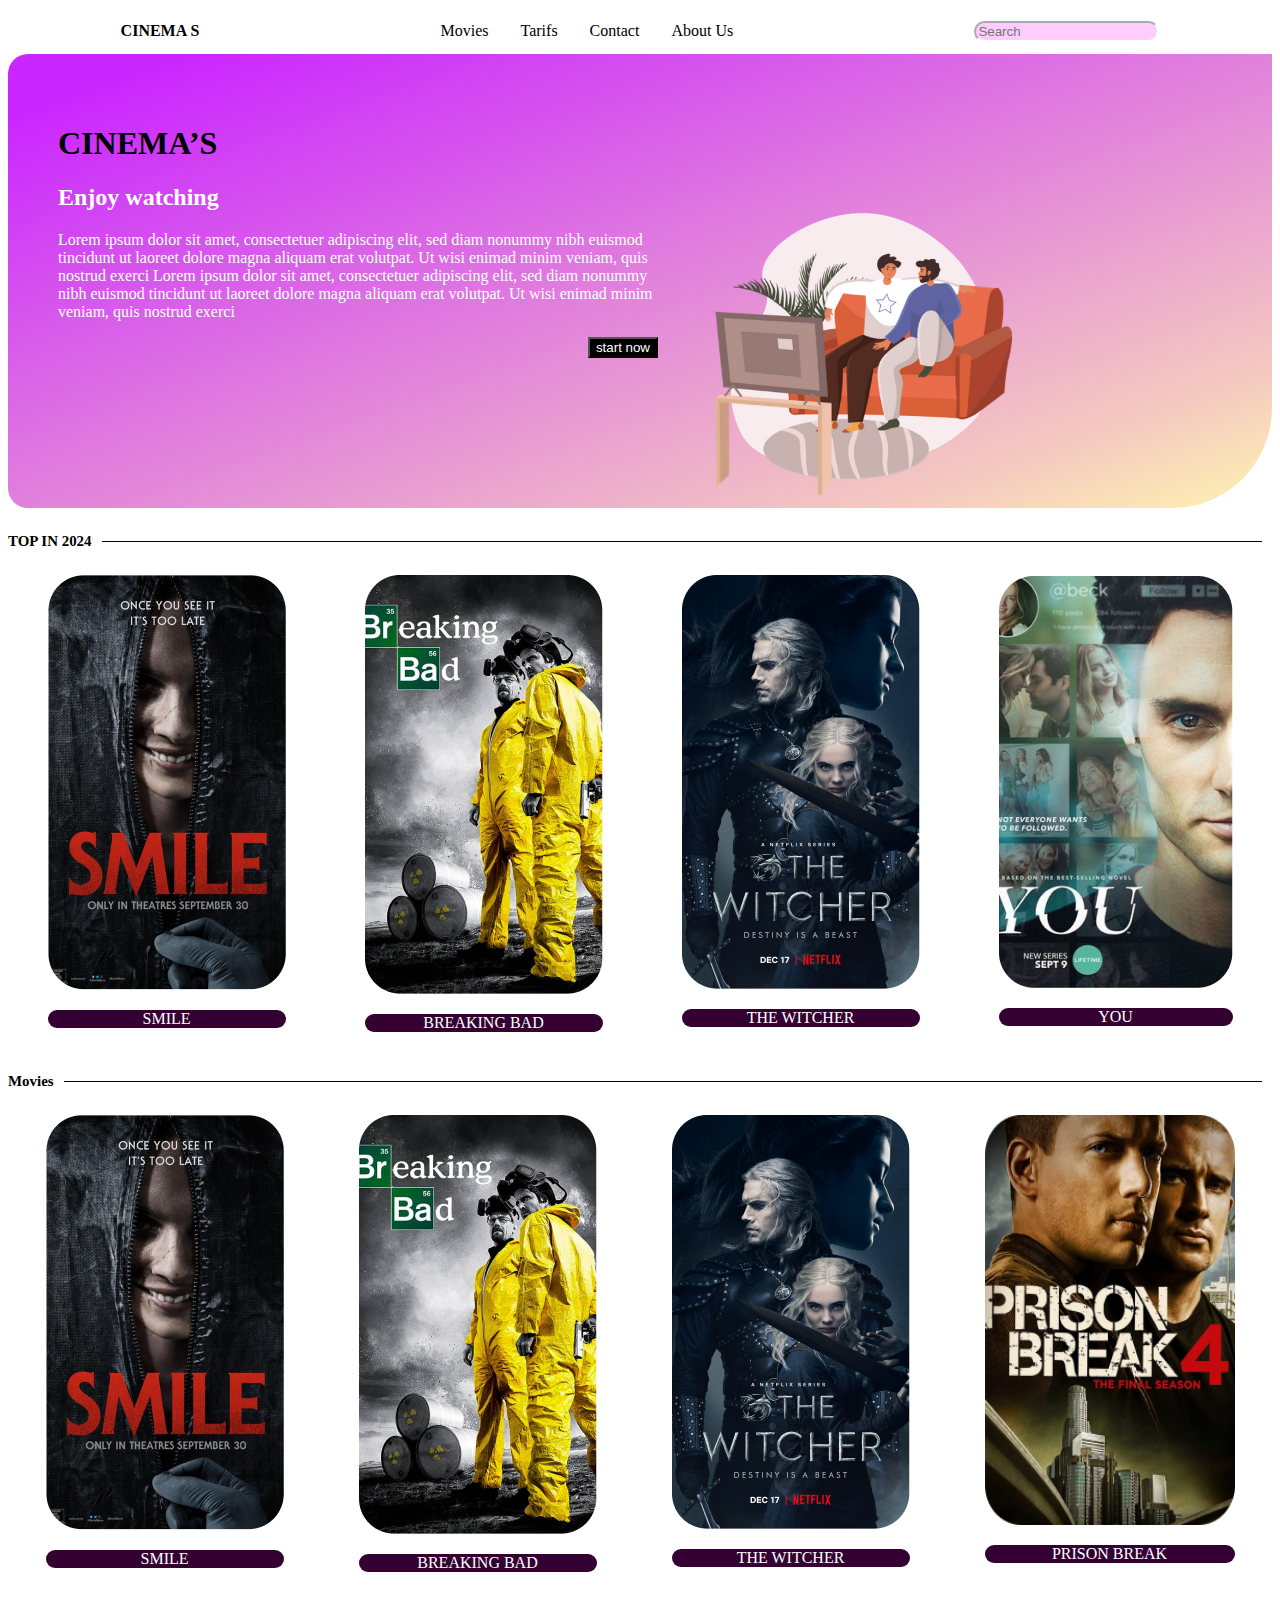
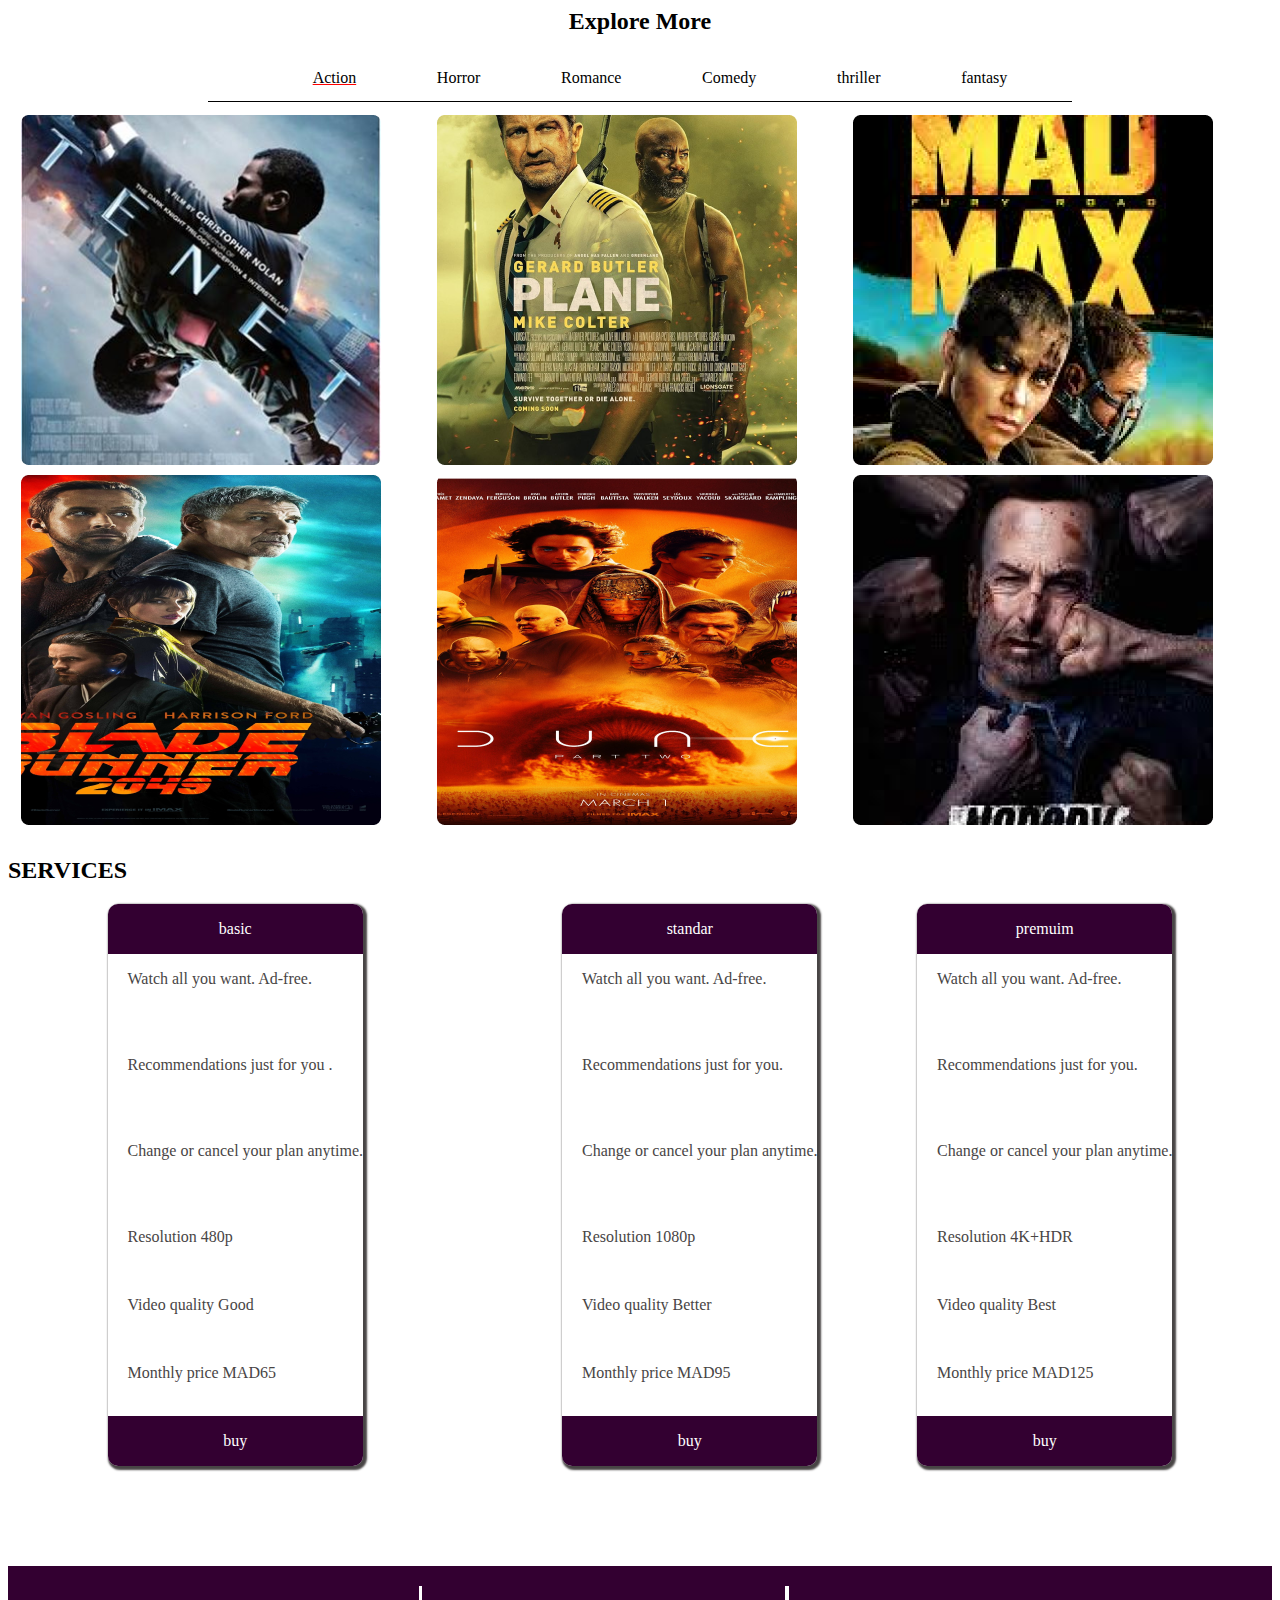
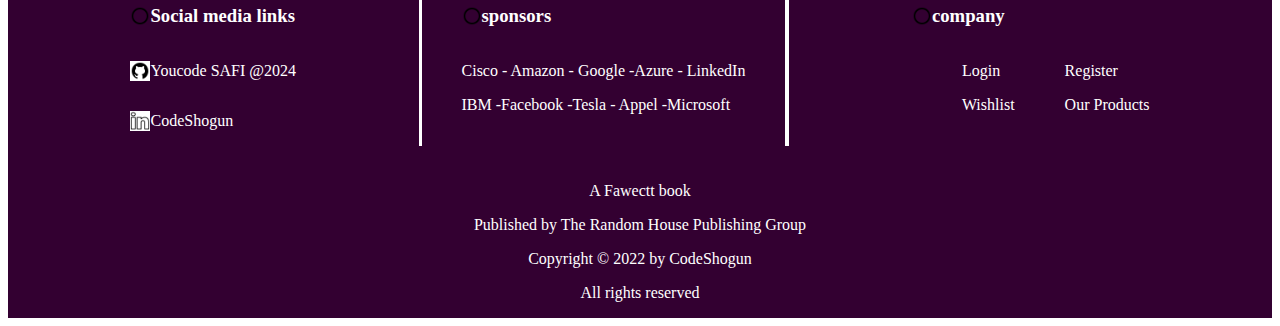
<file: index.html>
<!DOCTYPE html>
<head>
    <title>cinema</title>
    <link href="cen.css" rel="stylesheet" />
    </head>
    <body>
    <div class="dis">
        <h4 class="nav" >CINEMA S</h4>
        <div class="menu">
            <ul class="nav">
            <li class="nav_bar">
                <a class="nav_bar_item" href="movies.html">Movies </a>
            </li>
            <li class="nav_bar">
                <a class="nav_bar_item" href="tarf.html"> Tarifs  </a>
            </li>
            <li class="nav_bar">
                <a class="nav_bar_item" href="contact.html">Contact</a>
            </li>
            <li class="nav_bar">
                <a class="nav_bar_item" href="">About Us</a>
            </li>
            </ul>
        </div>
             <div >
        <input  type="search"  placeholder="Search" class="nav_barr">
        
             </div>    
    </div>
            <section class="section1">
       <div class="div1">

                    <h1>CINEMA’S</h1>
                    <h2 style="color: white;">Enjoy watching</h2>

                <p style="color: white;">Lorem ipsum dolor sit amet, consectetuer adipiscing elit, sed diam nonummy nibh euismod tincidunt ut laoreet dolore magna aliquam erat volutpat. Ut wisi enimad minim veniam, quis nostrud exerci Lorem ipsum dolor sit amet, consectetuer adipiscing elit, sed diam nonummy nibh euismod tincidunt ut laoreet dolore magna aliquam erat volutpat. Ut wisi enimad minim veniam, quis nostrud exerci</p>
                <button class="star" >start now</button>

        
        
         </div>
            
       <div class="img">
        <img src="photos/ph cin 1.png" class="style-img" alt="" >

       </div>
       
    </section>

    <section class="ligne-texte">
        
        <h5  >TOP IN 2024 </h5>
   
    </section>
    <div class="ph">
        <div>
            <img src="photos/ph1.png" alt="">
            <p>SMILE</p>
            
        </div>
        <div>
            <img src="photos/ph2.png" alt="">
            <p>BREAKING BAD</p>
        </div>
        <div>
            <img src="photos/ph3.png" alt="">
            <p>THE WITCHER</p>
        </div>
        <div>
            <img src="photos/ph4.png" alt="">
            <p>YOU</p>
        </div>
    </div>
     <section class="ligne-texte">
        <h5>Movies</h5>
     </section>
     <div class="ph">
        <div>
            <img src="photos/ph1.png" alt="">
            <p>SMILE</p>
            
        </div>
        <div>
            <img src="photos/ph2.png" alt="">
            <p>BREAKING BAD</p>
        </div>
        <div>
            <img src="photos/ph3.png" alt="">
            <p>THE WITCHER</p>
        </div>
        <div>
            <img src="photos/ph5.png" width="250" height="410" alt="">
            <p>PRISON BREAK</p>
        </div>
     </div>
     <div >
        <h2 class="h">Explore More</h2>
        <ul class="div5"  >
            <li class="nav_bar_item" style="text-decoration: underline solid red;" >Action</li>
            <li class="nav_bar_item">Horror</li>
            <li class="nav_bar_item">Romance</li>
            <li class="nav_bar_item">Comedy</li>
            <li class="nav_bar_item">thriller</li>
            <li class="nav_bar_item">fantasy</li>
        
        
        </ul>
     </div>
     <div class="div6">
         <img src="photos/ph6.png" alt="" style="padding: 5px;">
         <img src="photos/ph7.png" alt="" style="padding: 5px;" >
         <img src="photos/ph8.png" alt="" style="padding: 5px;"  >
         <img src="photos/ph9.png" alt="" style="padding: 5px;" >
         <img src="photos/ph 10.png" alt="" style="padding: 5px;">
         <img src="photos/ph11.png" alt="" style="padding: 5px;">
     </div>
     <section style="padding-bottom: 100px;">
     <h2>SERVICES</h2>
     <div class="services">
     <div class="p1">
        <div class="service1">
            <p style="border-radius: 10px 10px 0px 0px;">basic</p>
        </div>
        <div class="ecrit">
            <p>Watch all you want. Ad-free.</p><br><br>
               <p>Recommendations just for you .</p> <br><br>
                <p>Change or cancel your plan anytime.</p><br><br>
                
                <p>Resolution       480p</p><br>
                <p>Video quality    Good </p><br>
                <p>Monthly price   MAD65</p> <br>
        </div>

        <div class="service2">
            <p >buy</p>
        </div >

     </div>
     <div ></div>

     <div class="p1" >
        <div class="service1">
            <p>standar</p>
        </div>
        <div class="ecrit">
            <p>Watch all you want. Ad-free.</p><br><br>
               <p> Recommendations just for you.</p><br><br>
               <p>Change or cancel your plan anytime.</p> <br><br>
                
               <p>Resolution       1080p</p><br>
                <p>Video quality   Better </p><br>
                <p>Monthly price   MAD95</p> <br>
        </div>
        <div class="service2">
            <p>buy</p>
        </div>


     </div>
     <div class="p1">
        <div class="service1" >
            <p>premuim</p>
        </div>
        <div class="ecrit">
            <p>Watch all you want. Ad-free.</p><br><br>
              <p> Recommendations just for you.</p> <br><br>
              <p> Change or cancel your plan anytime.</p> <br><br>
                
              <p>Resolution      4K+HDR      </p><br>
              <p>Video quality    Best </p><br>
              <p>Monthly price   MAD125     </p> <br>
        </div>
        <div class="service2" >
            <p >buy</p>
        </div>

     </div>
    </div>
    </section>
    <section class="foter">
        <div class="minifoter">
        <div style="margin-top: 20px;">
           <div class="div-tire">
            <div style="display: flex;align-items: center;"><img src="photos/icons8-circle-24.png" width="20" alt=""><h3>Social media links</h3></div> </div>
            <div style="display: flex;align-items: center;">
                  <img src="photos/icons8-github-24.png" width="20" alt="" style="background-color: white;"><p>Youcode SAFI @2024</p>
            </div> 
                 <div style="display: flex;align-items: center;">
                    <img src="photos/icons8-linkedin-2-50.png" width="20 " style="background-color: white;" > <p>CodeShogun</p>
            </div>
        </div>
        <div class="lign-foter">
           <div class="div-tire"> <div style="display: flex;align-items: center;"><img src="photos/icons8-circle-24.png" width="20" alt=""><h3>sponsors</h3></div> </div>
            <div>
                 <p>Cisco - Amazon - Google -Azure - LinkedIn </p>
                 <p>IBM -Facebook -Tesla - Appel -Microsoft</p>
            </div>
        </div>
        <div style="margin-top: 20px;" >
            <div class="div-tire" >
                <div style="display: flex;align-items: center;"><img src="photos/icons8-circle-24.png" width="20" alt=""><h3>company</h3></div> </div>
        
            <div id="test">
                <div class="posi">
                    <p>Login</p>
                    <p>Wishlist</p>
                </div>
                <div class="posi">
                    <p >Register </p>
                   <p>Our Products</p> 
                </div>

                 
            </div>
        </div>
    </div>
       
            <footer>
                <div style="text-align: center;padding-top: 20px;">
                <p> A Fawectt book</p>
                  <p>Published by The Random House Publishing Group</p> 
                    <p>Copyright © 2022 by CodeShogun</p>
                    <p>All rights reserved</p>
                
           
        </div>
    </footer>
    </section>
    </body>
</file>
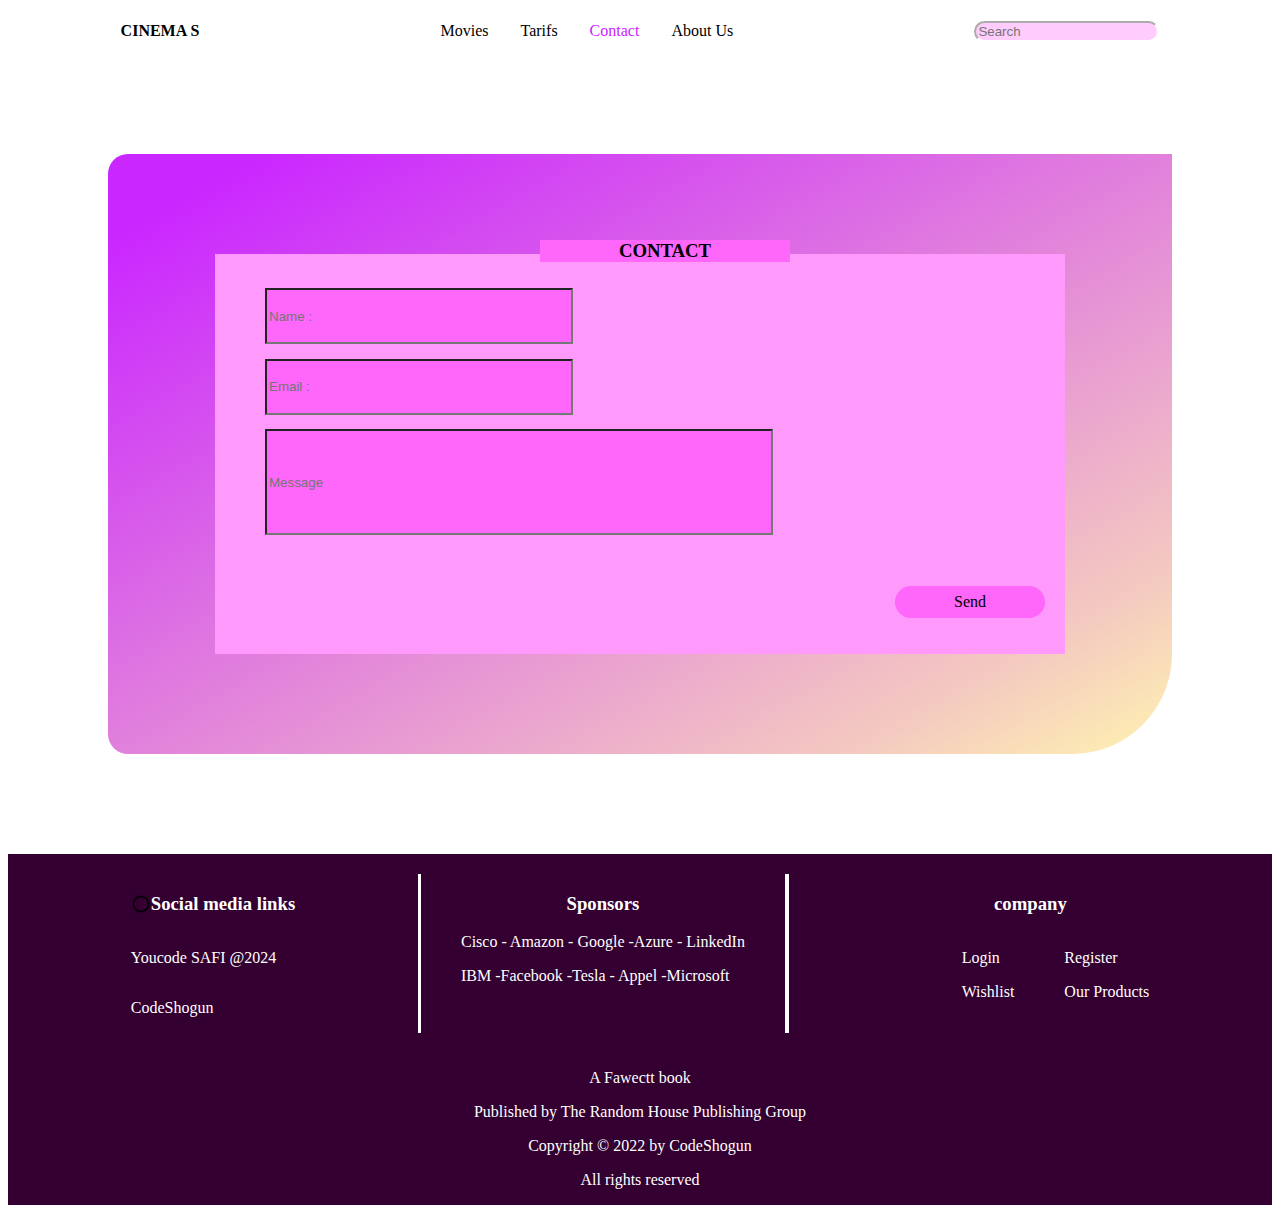
<file: contact.html>
<!DOCTYPE html>
<head>
    <title>cinema</title>
    <link href="contact.css" rel="stylesheet" />
    </head>
    <body>
    <div class="dis">
        <h4 class="nav" >CINEMA S</h4>
        <div class="menu">
            <ul class="nav">
            <li class="nav_bar">
                <a class="nav_bar_item" href="movies.html">Movies </a>
            </li>
            <li class="nav_bar">
                <a class="nav_bar_item" href="tarf.html"> Tarifs  </a>
            </li>
            <li class="nav_bar">
                <a class="nav_bar_item" href="contact.html" style="color: #CA26FF;">Contact</a>
            </li>
            <li class="nav_bar">
                <a class="nav_bar_item" href="">About Us</a>
            </li>
            </ul>
        </div>
             <div >
        <input  type="search"  placeholder="Search" class="nav_barr">
        
             </div>    
    </div>
    <section class="section1">
<div class="div1">
   <div class="centrer" > <h3 class="div2">CONTACT</h3> </div>
   <input class="inpnam" type="text" placeholder="Name :">
   <input class="inpmail" type="text" placeholder="Email :">
   <input class="inpmsg" type="text" placeholder="Message">
   <div class="prsnd"><p class="send">Send</p></div>
</div>

    </section>







    <section class="foter">
        <div class="minifoter">
        <div style="margin-top: 20px;">
           <div class="div-tire">
                       <div style="display: flex;align-items: center;"><img src="photos/icons8-circle-24.png" width="20" alt=""><h3>Social media links</h3></div> </div>

            <div style="display: flex;align-items: center;">
              <p>Youcode SAFI @2024</p>
            </div> 
                 <div style="display: flex;align-items: center;">
                <p>CodeShogun</p>
            </div>
        </div>
        <div class="lign-foter">
           <div class="div-tire"><h3 >Sponsors</h3></div> 
            <div>
                  <p>Cisco - Amazon - Google -Azure - LinkedIn </p>
                  <p>IBM -Facebook -Tesla - Appel -Microsoft</p>
            </div>
        </div>
        <div style="margin-top: 20px;" >
            <div class="div-tire" ><h3 >company</h3></div>
        
            <div id="test">
                <div class="posi">
                    <p>Login</p>
                    <p>Wishlist</p>
                </div>
                <div class="posi">
                    <p>Register </p>
                   <p>Our Products</p> 
                </div>
                 
            </div>
        </div>
    </div>
       
            <footer>
                <div style="text-align: center;padding-top: 20px;">
                <p> A Fawectt book</p>
                  <p>Published by The Random House Publishing Group</p> 
                    <p>Copyright © 2022 by CodeShogun</p>
                    <p>All rights reserved</p>
                
           
        </div>
    </footer>
    </section>
    </body>
</file>
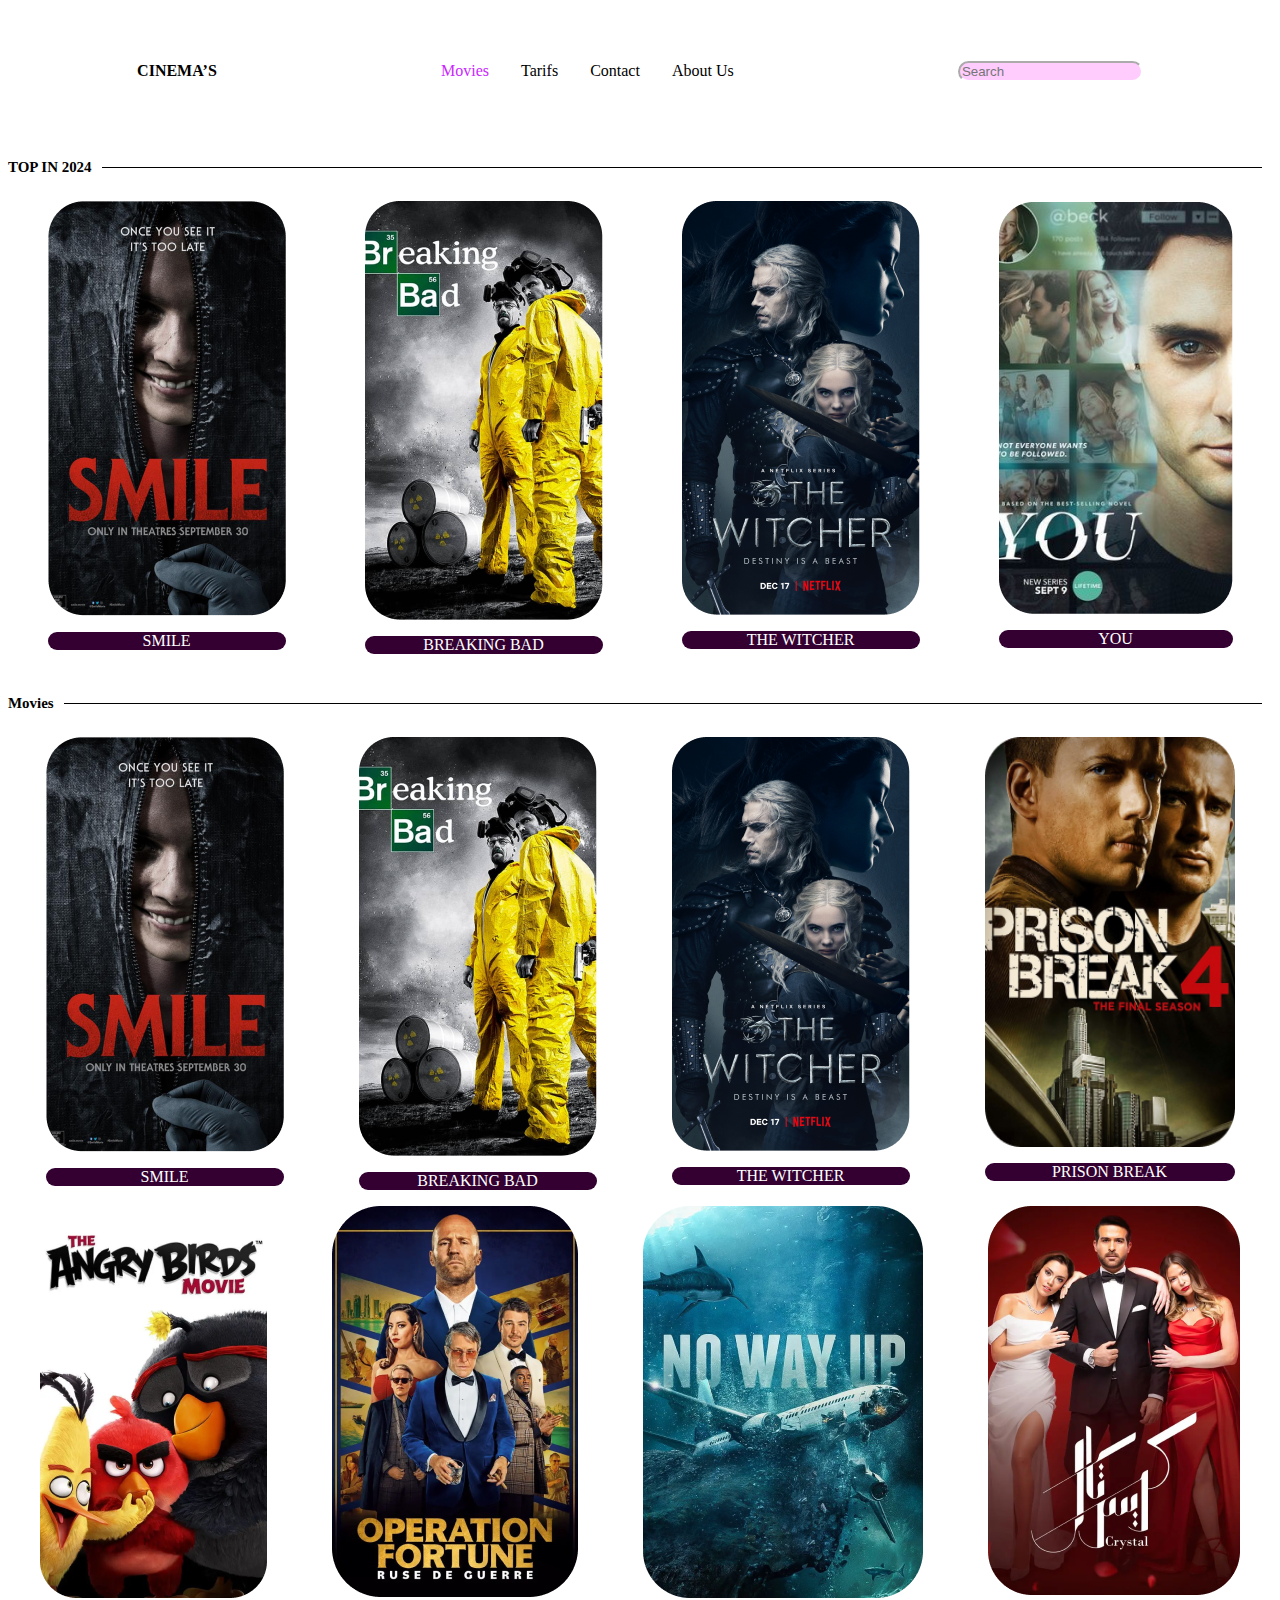
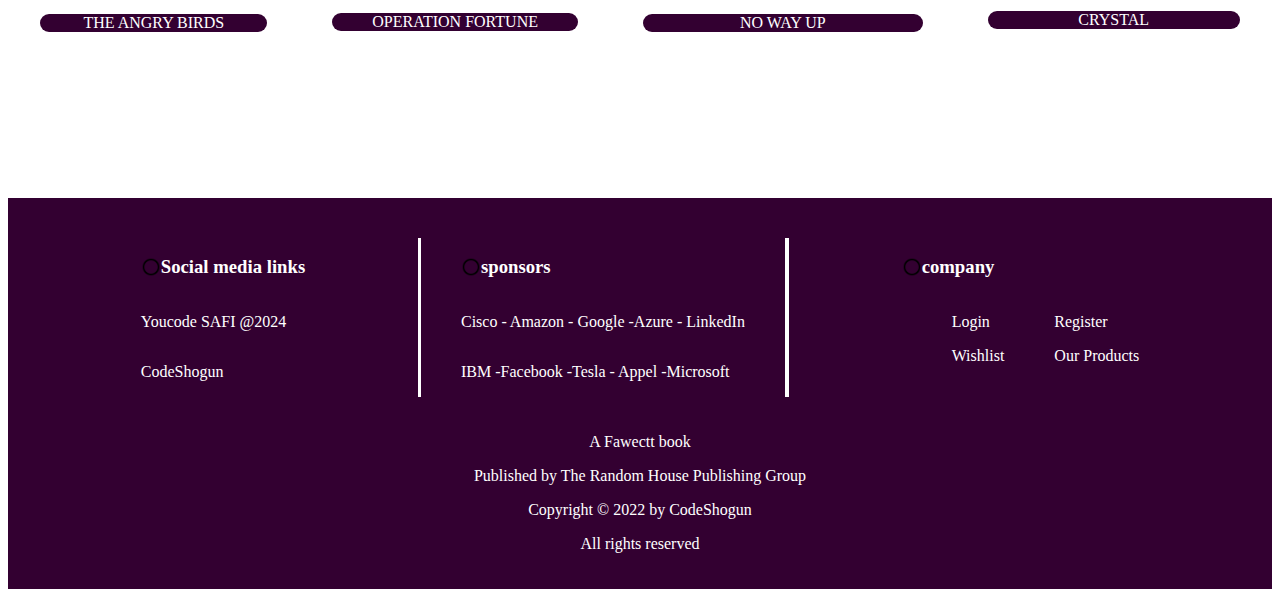
<file: movies.html>
<head>
    <title>cinema</title>
    <link href="movies.css" rel="stylesheet" />
    </head>
    <body>
    <div class="dis">
        <h4 class="nav" class="">CINEMA’S</h4>
        <div class="menu">
            <ul class="nav">
            <li class="nav_bar">
                <a class="nav_bar_item" href="movies.html" style="color: #CA26FF;">Movies </a>
            </li>
            <li class="nav_bar">
                <a class="nav_bar_item" href="tarf.html"> Tarifs  </a>
            </li>
            <li class="nav_bar">
                <a class="nav_bar_item" href="contact.html">Contact</a>
            </li>
            <li class="nav_bar">
                <a class="nav_bar_item" href="">About Us</a>
            </li>
            </ul>
        </div>
             <div >
        <input  type="search"  placeholder="Search" class="nav_barr">
        
             </div>    
    </div>
          

    <div class="ligne-texte">
        <h5 >TOP IN 2024 </h5>
    </div>
    <div class="ph">
        <div>
            <img src="photos/ph1.png" alt="">
            <p>SMILE</p>
            
        </div>
        <div>
            <img src="photos/ph2.png" alt="">
            <p>BREAKING BAD</p>
        </div>
        <div>
            <img src="photos/ph3.png">
            <p>THE WITCHER</p>
        </div>
        <div>
            <img src="photos/ph4.png">
            <p>YOU</p>
        </div>
    </div>
     <div class="ligne-texte">
        <h5>Movies</h5>
     </div>
     <div class="ph">
        <div>
            <img src="photos/ph1.png" alt="">
            <p>SMILE</p>
            
        </div>
        <div>
            <img src="photos/ph2.png" alt="">
            <p>BREAKING BAD</p>
        </div>
        <div>
            <img src="photos/ph3.png">
            <p>THE WITCHER</p>
        </div>
        <div>
            <img src="photos/ph5.png" width="250" height="410">
            <p>PRISON BREAK</p>
        </div>
     </div>
<div class="ph">
        <div>
            <img src="photos/image.png">
            <p>THE ANGRY BIRDS</p>
        </div>
        
        <div>
            <img src="photos/image 4.png" >
            <p>OPERATION FORTUNE</p>
        </div>
        <div>
            <img src="photos/image 2.png" >
            <p>NO WAY UP</p>
        </div>
        <div>
            <img src="photos/image 3.png" >
            <p>CRYSTAL</p>
        </div>
    </div>
     </div>
     <div >
        <section class="foter">
            <div class="minifoter">
            <div style="margin-top: 20px;">
               <div class="div-tire">
                <div style="display: flex;align-items: center;"><img src="photos/icons8-circle-24.png" width="20"><h3>Social media links</h3></div> </div>
 
                <div>
                      <img><p>Youcode SAFI @2024</p>
                     <img> <p>CodeShogun</p>
                </div>
            </div>
            <div class="lign-foter">
               <div class="div-tire">
                 <div style="display: flex;align-items: center;"><img src="photos/icons8-circle-24.png" width="20"><h3>sponsors</h3></div> </div>
 
                <div>
                     <img> <p>Cisco - Amazon - Google -Azure - LinkedIn </p>
                     <img> <p>IBM -Facebook -Tesla - Appel -Microsoft</p>
                </div>
            </div>
            <div style="margin-top: 20px;" >
                <div class="div-tire" >
                    <div style="display: flex;align-items: center;"><img src="photos/icons8-circle-24.png" width="20"><h3>company</h3></div> </div>

            
                <div id="test">
                    <span class="posi">
                        <p>Login</p>
                        <p>Wishlist</p>
                    </span>
                    <span class="posi">
                        <p >Register </p>
                       <p>Our Products</p> 
                    </span>
                     
                </div>
            </div>
        </div>
           
                <footer>
                    <div style="text-align: center;padding-top: 20px;">
                    <p> A Fawectt book</p>
                      <p>Published by The Random House Publishing Group</p> 
                        <p>Copyright © 2022 by CodeShogun</p>
                        <p>All rights reserved</p>
                    </p>
               
                     </div>
                 </footer>
        </section>
    </body>
</file>
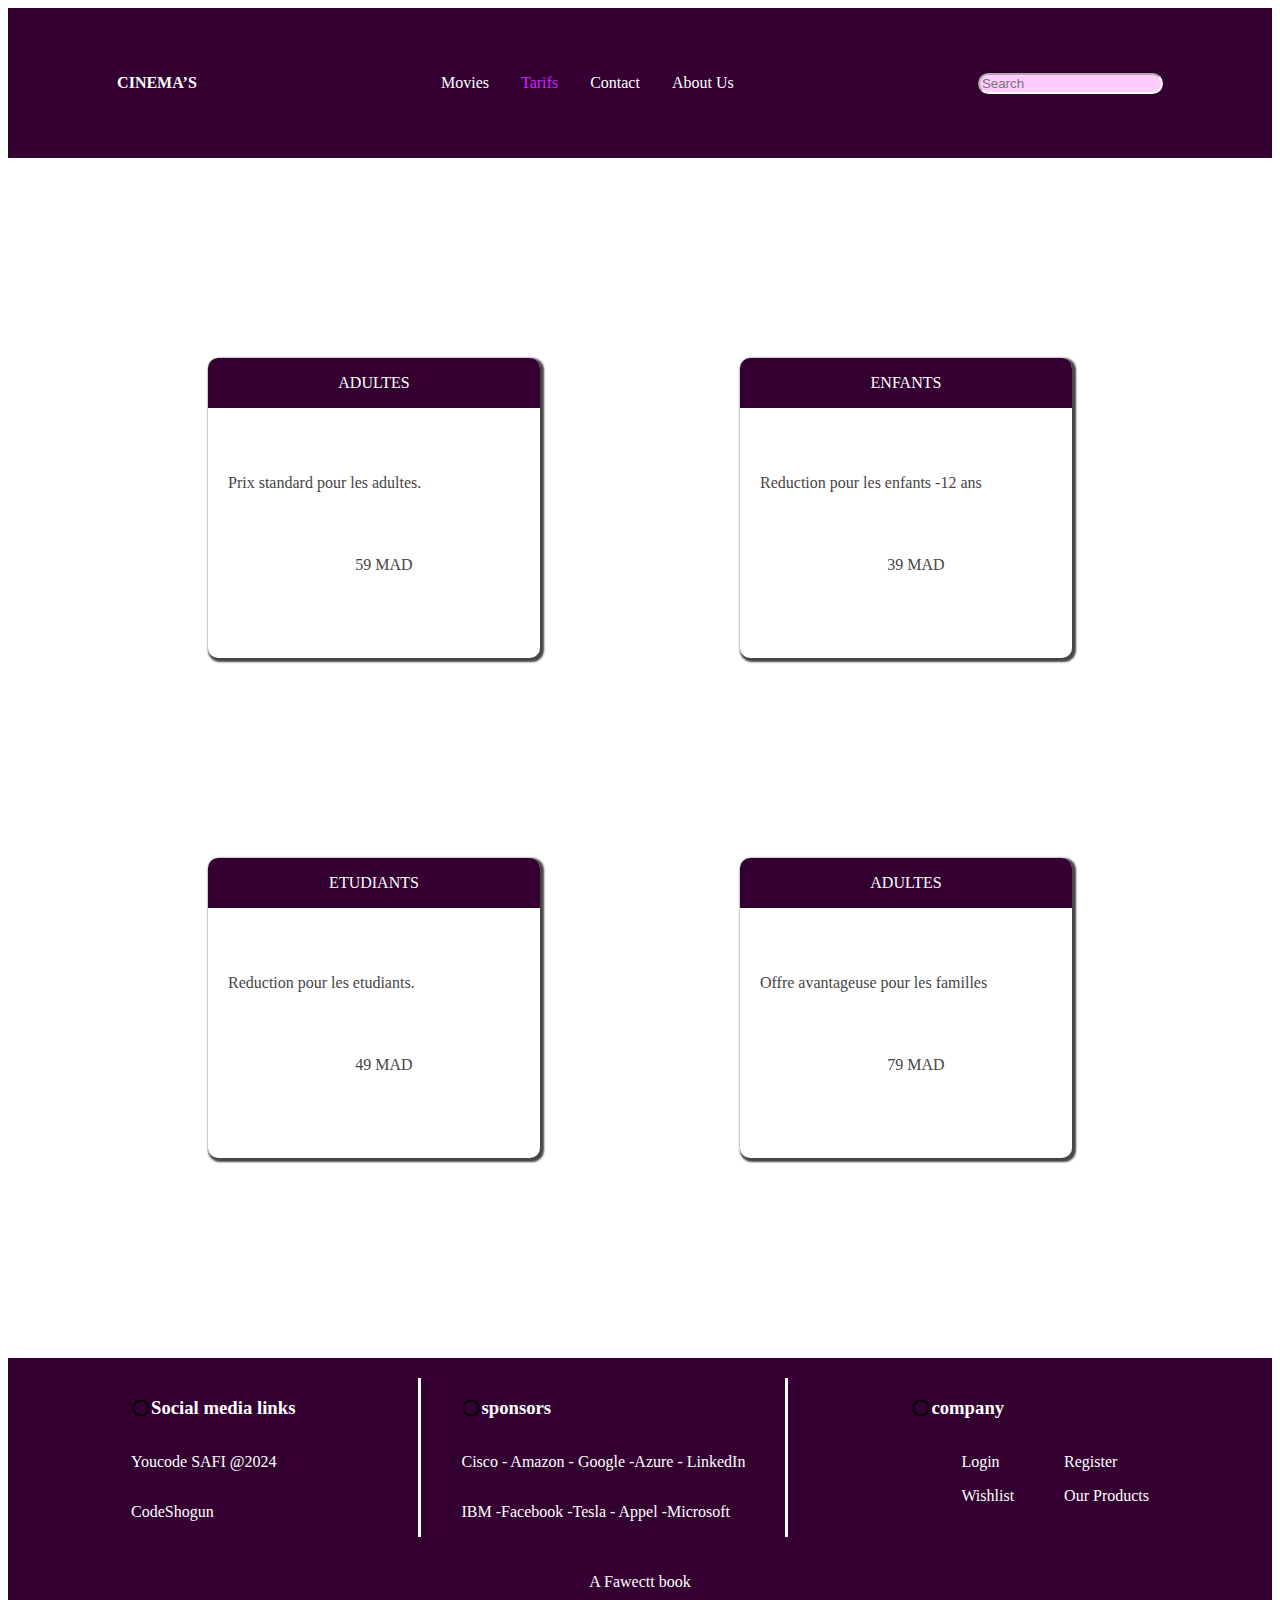
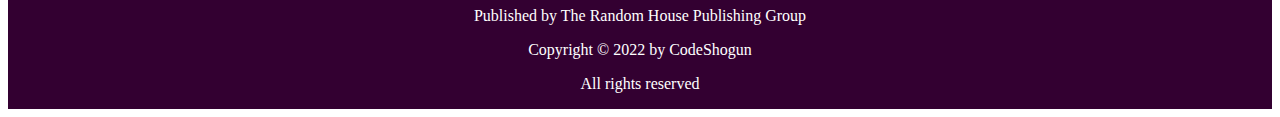
<file: tarf.html>
<head>
    <title>cinema</title>
    <link href="tarif.css" rel="stylesheet" />
</head>

<body>
    <div class="dis">
        <h4 class="nav" class="">CINEMA’S</h4>
        <div class="menu">
            <ul class="nav">
                <li class="nav_bar">
                    <a class="nav_bar_item" href="movies.html">Movies </a>
                </li>
                <li class="nav_bar">
                    <a class="nav_bar_item" href="tarf.html" style="color: #CA26FF;"> Tarifs </a>
                </li>
                <li class="nav_bar">
                    <a class="nav_bar_item" href="contact.html">Contact</a>
                </li>
                <li class="nav_bar">
                    <a class="nav_bar_item" href="">About Us</a>
                </li>
            </ul>
        </div>
        <div>
            <input type="search" placeholder="Search" class="nav_barr">

        </div>
    </div>
    <section style="padding: 200px;">
            <div class="services">
                <div class="p1">
                    <div class="service1">
                        <p style="border-radius: 10px 10px 0px 0px;">ADULTES</p>
                    </div>
                    <div class="ecrit">
                        <p>Prix standard pour les adultes.<br><br>

                        <p style="display: flex; justify-content: center; padding-top: 30px;">59 MAD</p><br>

                    </div>



                </div>




                <div class="p1">

                    <div class="service1">
                        <p>ENFANTS</p>
                    </div>

                    <div class="ecrit">
                        <p>Reduction pour les enfants -12 ans<br><br>
                        <p style="display: flex; justify-content: center; padding-top: 30px;">39 MAD</p> <br>

                    </div>


                </div>

                <div class="p1">
                    <div class="service1">
                        <p>ETUDIANTS</p>
                    </div>

                    <div class="ecrit">
                        <p>Reduction pour les etudiants.<br><br>


                        <p style="display: flex; justify-content: center; padding-top: 30px;"> 49 MAD</p><br>

                    </div>
                </div>
                <div class="p1">
                    <div class="service1">
                        <p>ADULTES</p>
                    </div>
                    <div class="ecrit">
                        <p>Offre avantageuse pour les familles<br><br>


                        <p style="display: flex; justify-content: center; padding-top: 30px;"> 79 MAD</p><br>

                    </div>

                </div>
            </div>
              
            
    </section>





    <div>

        <section class="foter">
            <div class="minifoter">
                <div style="margin-top: 20px;">
                    <div class="div-tire">
                        <div style="display: flex;align-items: center;"><img src="photos/icons8-circle-24.png" width="20"><h3>Social media links</h3></div> 
                    </div>
                    <div>
                        <img>
                        <p>Youcode SAFI @2024</p>
                        <img>
                        <p>CodeShogun</p>
                    </div>
                </div>
                <div class="lign-foter">
                    
                        <div class="div-tire"> <div style="display: flex;align-items: center;"><img src="photos/icons8-circle-24.png" width="20"><h3>sponsors</h3></div> 
                    </div>
                    <div>
                        <img>
                        <p>Cisco - Amazon - Google -Azure - LinkedIn </p>
                        <img>
                        <p>IBM -Facebook -Tesla - Appel -Microsoft</p>
                    </div>
                </div>
                <div style="margin-top: 20px;">
                    <div class="div-tire">
                        <div style="display: flex;align-items: center;"><img src="photos/icons8-circle-24.png" width="20"><h3>company</h3></div> 
                    </div>

                    <div id="test">
                        <span class="posi">
                            <p>Login</p>
                            <p>Wishlist</p>
                        </span>
                        <span class="posi">
                            <p>Register </p>
                            <p>Our Products</p>
                        </span>

                    </div>
                </div>
            </div>

            <footer>
                <div style="text-align: center;padding-top: 20px;">
                    <p> A Fawectt book</p>
                    <p>Published by The Random House Publishing Group</p>
                    <p>Copyright © 2022 by CodeShogun</p>
                    <p>All rights reserved</p>
                    </p>

                </div>
            </footer>
    </div>
    </section>
</file>
<file: cen.css>
.dis{
  
    display: flex;
    justify-content: space-around;
    align-items: center;
    text-align: center;
    
   }

   .nav{
  
    list-style-type: none;
    margin: 0;
    padding: 0;
    overflow: hidden;
    
    
    
  }
  .menu{
    display: flex;
    justify-content: center;
    align-items: center;
    padding: 10;
  }
  .nav_bar {
    float: left;
   
  }

  .nav_bar_item {
    display: block;
    color: rgb(0, 0, 0);
    text-align: center;
    
    padding: 14px 16px;
    text-decoration: none;
  }

  .nav_barr{
    border-radius: 20px 20px 20px 20px ;
    color: white;
    background-color: #FFCCFD;
    display: block;
    border-color: white;
    
  }
  .img{
        padding-top:150px;
  }
  .style-img{
    height: 300PX;

  }
  .section1{
    
    height:600 ;
    background: linear-gradient(to bottom right,#CA26FF 7%,#F4CAC0 85%,#FFF3B0 100%) ;
    border-radius: 20px 0px 100px 20px;
    display: flex;
  }
  
  
  .div1{
    width: 600px;
    margin: 50px;

  }
  
  
  .ligne-texte {
    display: flex;
    align-items: center;
    

    font-size: 18px;
    color: black;
  }
  
  
  .ligne-texte::after {
    content: "";
    flex: 1;
    border-top: 1px solid black;
    margin: 10px; 
    
  }
  .ph{
    display: flex;
    justify-content: space-around;
    

  }
  .ph p{
    
    color: white;
    background-color: #330031;
    text-align: center;
    border-radius: 20px 20px 20px 20px;
   
  }
  .div5{

  border-bottom: 1px solid black;
  display: flex;
  justify-content: space-evenly;
  margin: 0px 200px 0px 200px;
  
  
  }
  .star{
    background-color: black  ;
    color: white;
    display: block;
    margin-left: auto;
  }
  .div6{
    display: grid;
  grid-template-columns: repeat(3, 1fr); 
 padding: 8px;
    
  }
  .service1{
    display: flex;
    align-items: center;
    justify-content: center;
    background-color: #330031;
    color: white;
    border-radius: 10px 10px 0px 0px;
    padding-top: 10px 0px 10px 0px;

    
  }
  .service2{
    display: flex;
    align-items: center;
    justify-content: center;
    background-color: #330031;
    color: white;
    border-radius: 0px 0px 10px 10px;
    padding-top: 10px 0px 10px 0px;

    
  }
  .services{
    display: grid;
  grid-template-columns: repeat(3, 1fr); 
    display: flex;
    justify-content: center;
    justify-content: space-evenly
    
  
  }
  .ecrit{
   margin-left: 20px;
   
   
  }
  .p1{
    border-radius: 10px 10px 10px 10px;
    box-shadow: 2px 2px 2px 2px;
    color: rgb(72, 69, 69);
    
  }
  .foter{
    background-color: #330031;
    color: white; 
  }
  .minifoter{
    display: grid;
  grid-template-columns: repeat(3, 3fr); 
    display: flex;
    justify-content: center;
    justify-content: space-evenly;
    
    
  }
  footer{
   
    display: flex;
    justify-content: center;
    
  }
  .lign-foter{
   
    justify-content: center;
    border-right: 4px white solid;
    border-left: 3px white solid;
    padding-left: 40px ;
    padding-right: 40px;
    margin-top: 20px;
    
  }
  .div-tire{
    text-align: center;
   
  }
  #test{
    display: flex;
    justify-content: space-between;
    

  }
  .posi{
    padding-left: 50px;
    justify-content: space-between;
  }
  .h{
    display: flex;
    align-items: center;
    justify-content: center;
  }
</file>
<file: contact.css>
.dis{
  
    display: flex;
    justify-content: space-around;
    align-items: center;
    text-align: center;
    
   }

   .nav{
  
    list-style-type: none;
    margin: 0;
    padding: 0;
    overflow: hidden;
    
    
    
  }
  .menu{
    display: flex;
    justify-content: center;
    align-items: center;
    padding: 10;
  }
  .nav_bar {
    float: left;
   
  }
  .nav_bar_item {
    display: block;
    color: rgb(0, 0, 0);
    text-align: center;
    
    padding: 14px 16px;
    text-decoration: none;
  }

  .nav_barr{
    border-radius: 20px 20px 20px 20px ;
    color: white;
    background-color: #FFCCFD;
    display: block;
    border-color: white;
    
  }
  .section1{
    
    margin: 100px;
    
     
      background: linear-gradient(to bottom right,#CA26FF 7%,#F4CAC0 85%,#FFF3B0 100%) ;
      border-radius: 20px 0px 100px 20px;
     display: flex;
     justify-content: center;
     

      
    }
    .div1{
      margin: 100px; 
      padding-left: 50px;
      background-color: #FF99FC;
      height: 400px;
      width: 800px;
      display: grid;
      
      
     
    
    
    
    
    }
    .div2{
    
      background-color: #FF66FA;
      
      width: 250px;
      
      display: flex;
      justify-content: center;
      align-items: center;
      position: relative;
    margin-top: -21px;
      
    }
    .centrer{
      DISPLAY: flex;
      justify-content: center;
      align-items: center;
    }
      
     
    
      
        
        .inpnam{
          background-color: #FF66FA;
          color: black;
          width: 300px;
          height: 50px;
       
        }
        .inpmail{
          background-color: #FF66FA;
          color: black;
          width: 300px;
          height: 50px;
          
        }
        .inpmsg{
          background-color: #FF66FA;
          color: black;
          width: 500px;
          height: 100px;
         
          

        }
  
  .foter{
    background-color: #330031;
    color: white; 
  }
  .minifoter{
    display: grid;
  grid-template-columns: repeat(3, 3fr); 
    display: flex;
    justify-content: center;
    justify-content: space-evenly;
    
    
  }
  footer{
   
    display: flex;
    justify-content: center;
    
  }
  .lign-foter{
   
    justify-content: center;
    border-right: 4px white solid;
    border-left: 3px white solid;
    padding-left: 40px ;
    padding-right: 40px;
    margin-top: 20px;
    
  }
  .div-tire{
    text-align: center;
   
   
  }
  #test{
    display: flex;
    justify-content: space-between;
    

  }
  .posi{
    padding-left: 50px;
    justify-content: space-between;
  }
  .prsnd{
    display: flex;
    justify-content: end;
   padding: 20px;
  }
  .send{
    
    color: black;
    background-color: #FF66FA;
    width: 150px;
    
    display: flex;
    justify-content: center;
    align-items: center;
    border-radius: 20px 20px 20px 20px;
    
  }
</file>
<file: movies.css>
.dis{
  padding: 30px;
    display: flex;
    justify-content: space-around;
    align-items: center;
    text-align: center;
    
   }
   .nav{
  
    list-style-type: none;
    margin: 0;
    padding: 0;
    overflow: hidden;
    
    
    
  }
  .menu{
    display: flex;
    justify-content: center;
    align-items: center;
    padding: 10;
  }
  .nav_bar {
    float: left;
   
  }
  .nav_bar_item {
    display: block;
    color: rgb(0, 0, 0);
    text-align: center;
    
    padding: 14px 16px;
    text-decoration: none;
  }
  .nav_barr{
    border-radius: 20px 20px 20px 20px ;
    color: white;
    background-color: #FFCCFD;
    display: block;
    border-color: white;
    
  }
  .ligne-texte {
   
    display: flex;
    align-items: center;
    

    font-size: 18px;
    color: black;
  }
  .ph{
    display: flex;
    justify-content: space-around;
    
    

  }
  .ph p{
    
    color: white;
    background-color: #330031;
    text-align: center;
    border-radius: 20px 20px 20px 20px;
   
  }
  .foter{
    margin-top: 150px;
    padding: 20px;
    background-color: #330031;
    color: white; 
     
  }
  footer{
   
    display: flex;
    justify-content: center;
    
  }
  .minifoter{
    display: grid;
  grid-template-columns: repeat(3, 3fr); 
    display: flex;
    justify-content: center;
    justify-content: space-evenly;
    
    
  }
  .div-tire{
    text-align: center;
   
  }
  .lign-foter{
   
    justify-content: center;
    border-right: 4px white solid;
    border-left: 3px white solid;
    padding-left: 40px ;
    padding-right: 40px;
    margin-top: 20px;
    
  }
  #test{
    display: flex;
    justify-content: space-between;
    

  }
  .posi{
    padding-left: 50px;
    justify-content: space-between;
  }
  .ligne-texte {
    display: flex;
    align-items: center;
    

    font-size: 18px;
    color: black;
  }
  
  
  .ligne-texte::after {
    content: "";
    flex: 1;
    border-top: 1px solid black;
    margin: 10px; 
    
  }
</file>
<file: tarif.css>
.dis{
  
    display: flex;
    justify-content: space-around;
    align-items: center;
    text-align: center;
    background-color: #330031;
    color: white;
    height: 150;
    
   }
   .nav{
  
    list-style-type: none;
    margin: 0;
    padding: 0;
    overflow: hidden;
    
    
    
  }
  .menu{
    display: flex;
    justify-content: center;
    align-items: center;
    padding: 10;
  }
  .nav_bar {
    float: left;
   
  }
  .nav_bar_item {
    display: block;
    color: white;
    text-align: center;
    
    padding: 14px 16px;
    text-decoration: none;
  }
  .nav_barr{
    border-radius: 20px 20px 20px 20px ;
    color: white;
    background-color: #FFCCFD;
    display: block;
    border-color: white;
    
  }
  .services{
    display: grid;
  grid-template-columns: repeat(2, 1fr); 
  grid-template-rows:repeat(2,1fr) ;
    justify-content: center;
    justify-content: space-evenly;
    
    gap: 200px;
  
  }
  .service1{
    display: flex;
    align-items: center;
    justify-content: center;
    background-color: #330031;
    color: white;
    border-radius: 10px 10px 0px 0px;
    padding-top: 10px 0px 10px 0px;

    
  }
  .ecrit{
    margin-left: 20px;
    padding-top: 50px;
      
    
   }
   .p1{
     border-radius: 10px 10px 10px 10px;
     box-shadow: 2px 2px 2px 2px;
     color: rgb(72, 69, 69);
     height: 300px;
     
   }
  .foter{
    background-color: #330031;
    color: white; 
  }
  footer{
   
    display: flex;
    justify-content: center;
    
  }
  .minifoter{
    display: grid;
  grid-template-columns: repeat(3, 3fr); 
    display: flex;
    justify-content: center;
    justify-content: space-evenly;
    
    
  }
  .div-tire{
    text-align: center;
   
  }
  .lign-foter{
   
    justify-content: center;
    border-right: 3px white solid;
    border-left: 3px white solid;
    padding-left: 40px ;
    padding-right: 40px;
    margin-top: 20px;
    
  }
  #test{
    display: flex;
    justify-content: space-between;
    

  }
  .posi{
    padding-left: 50px;
    justify-content: space-between;
  }
</file>
